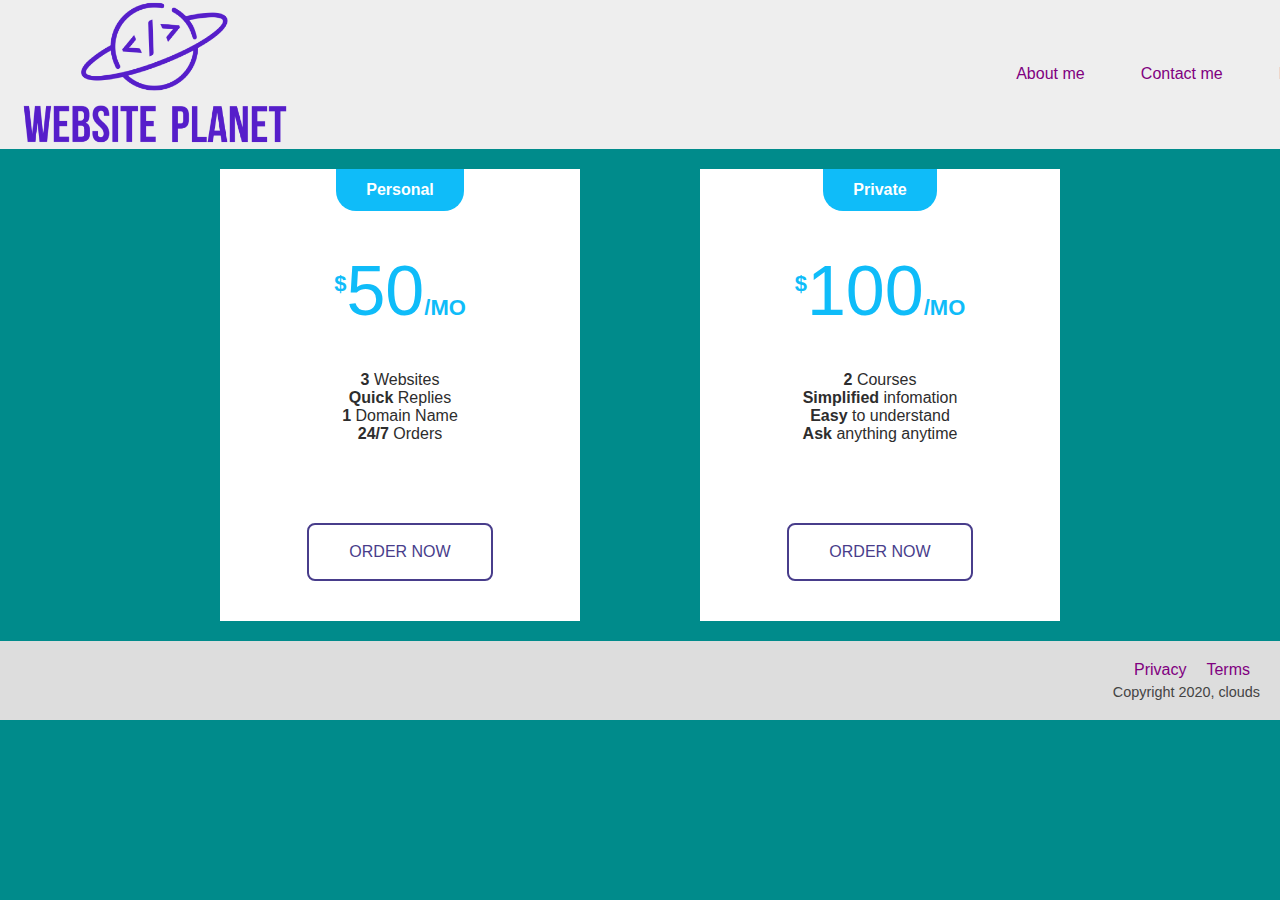
<file: index.html>
<!DOCTYPE html>
<html lang="en">
<head>
  <meta charset="UTF-8">
  <meta name="viewport" content="width=device-width, initial-scale=1.0">
  <link rel="stylesheet" href="styles.css">
  <title>Document</title>
</head>
<body>
  <div class="page-wrapper">
    <header id="header">
      <div class="logo">
        <img src="./websitelogo.png" alt="">
      </div>
      <nav class="nav-bar">
        <ul>
          <li><a class="nav-link" href="about.html">About me</a></li>
          <li><a class="nav-link" href="https://twitter.com/clouds187">Contact me</a></li>
          <li><a class="nav-link" href="https://github.com/aaron47">My Github</a></li>
        </ul>
      </nav>
    </header>
  <div class="pricing-table">
    <div class="pricing-card">
      <h3 class="pricing-card-header">Personal</h3>
      <div class="price"><sup>$</sup>50<span>/MO</span></div>
      <ul>
        <li><strong>3</strong> Websites</li>
        <li><strong>Quick</strong> Replies</li>
        <li><strong>1</strong> Domain Name</li>
        <li><strong>24/7</strong> Orders</li>
      </ul>
      <a href="#" class="order-btn">Order Now</a>
    </div>
    <div class="pricing-card">
      <h3 class="pricing-card-header">Private</h3>
      <div class="price"><sup>$</sup>100<span>/MO</span></div>
      <ul>
        <li><strong>2</strong> Courses</li>
        <li><strong>Simplified</strong> infomation</li>
        <li><strong>Easy </strong> to understand</li>
        <li><strong>Ask</strong> anything anytime</li>
      </ul>
      <a href="#" class="order-btn">Order Now</a>
    </div>
  </div>
  <div class="footer-div">
    <footer>
      <ul>
        <li><a href="#">Privacy</a></li>
        <li><a href="#">Terms</a></li>
      </ul>
      <span>Copyright 2020,  clouds</span>
    </footer>
  </div>
</div>
</body>
</html>
</file>
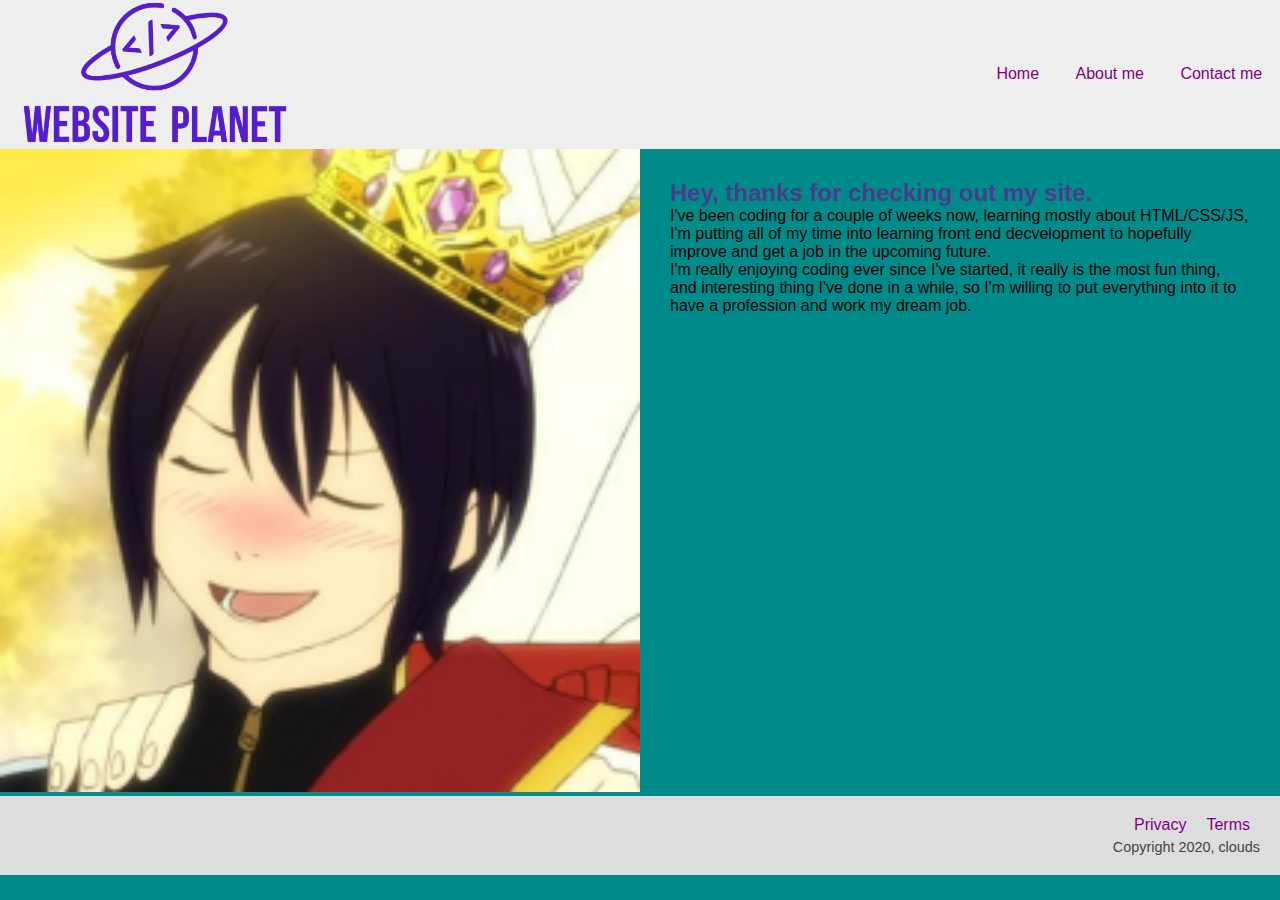
<file: about.html>
<!DOCTYPE html>
<html lang="en">
<head>
  <meta charset="UTF-8">
  <meta name="viewport" content="width=device-width, initial-scale=1.0">
  <link rel="stylesheet" href="styles.css">
  <title>Document</title>
</head>
<body>
  <div class="page-wrapper">
    <header id="header">
      <div class="logo">
        <img src="./websitelogo.png" alt="">
      </div>
      <nav class="nav-bar">
        <ul>
          <li><a class="nav-link" href="index.html">Home</a></li>
          <li><a class="nav-link" href="about.html">About me</a></li>
          <li><a class="nav-link" href="https://twitter.com/clouds187">Contact me</a></li>
          <li><a class="nav-link" href="https://github.com/aaron47">My Github</a></li>
        </ul>
      </nav>
    </header>
    <div class="content-wrapper">
      <div class="two-column-wrapper">
        <div class="profile-image-wrapper">
          <img src="profile.png" alt="profile-image">
        </div>
        <div class="profile-content-wrapper">
          <h2>Hey, thanks for checking out my site.</h2>
          <p>I've been coding for a couple of weeks now, learning mostly about HTML/CSS/JS, I'm putting all of my time into learning front end decvelopment to hopefully improve and get a job in the upcoming future.</p>
          <p>I'm really enjoying coding ever since I've started, it really is the most fun thing, and interesting thing I've done in a while, so I'm willing to put everything into it to have a profession and work my dream job.</p>
        </div>
      </div>
  </div>
  <div class="footer-div">
    <footer>
      <ul>
        <li><a href="#">Privacy</a></li>
        <li><a href="#">Terms</a></li>
      </ul>
      <span>Copyright 2020,  clouds</span>
    </footer>
  </div>
</div>
</body>
</html>
</file>
<file: styles.css>
* {
  margin: 0;
  padding: 0;
  box-sizing: border-box;
  font-family: 'Open Sans', sans-serif;
  text-decoration: none;
  list-style: none;
}

body {
  background-color: darkcyan;
  min-height: 100vh;
  align-items: center;
}

.pricing-table {
  display: flex;
  flex-wrap: wrap;
  justify-content: space-evenly;
  width: min(1600px, 100%);
  margin: auto;
}

.pricing-card {
  flex: 1;
  max-width: 360px;
  background-color: #fff;
  margin: 20px -100px;
  text-align: center;
  cursor: pointer;
  overflow: hidden;
  color: #2d2d2d;
  transition: .3 linear;
}

.pricing-card-header {
  background-color: #0fbcf9;
  display: inline-block;
  color: #fff;
  padding: 12px 30px;
  border-radius: 0 0 20px 20px;
  font-size: 16px;
  font-weight: 600;
  transition: .4s linear;
}

.pricing-card:hover .pricing-card-header{
  box-shadow: 0 0 0 26em #0fbcf9;
}

.price {
  font-size: 70px;
  color: #0fbcf9;
  margin: 40px 0;
  transition: .2s linear;
}

.price sup, .price span {
  font-size: 22px;
  font-weight: 700;
}

.pricing-card:hover, .pricing-card:hover .price {
  color: #fff;
}

.pricing-card-header > li {
  font-size: 16px;
  padding: 10px;
  text-transform: uppercase;
}

.order-btn {
  display: inline-block;
  margin-bottom: 40px;
  margin-top: 80px;
  border: 2px solid darkslateblue;
  color: darkslateblue;
  padding: 18px 40px;
  border-radius: 8px;
  text-transform: uppercase;
  font-weight: 500;
  transition: .3s linear;
}

.order-btn:hover {
  background-color: #0fbcf9;
  background: darkslateblue;
  color: #fff;
}

footer {
  margin-top: 30px 0 100px;
  background-color: #ddd;
  padding: 20px;
}

footer > ul {
  display: flex;
  justify-content: flex-end;
}

footer > ul > li {
  padding: 0 10px;
}

footer > span {
  margin-top: 5px;
  display: flex;
  justify-content: flex-end;
  font-size: 0.9em;
  color: #444;
}

a {
  color: purple;
}

img {
  width: 30vh;
}

header {
  min-height: 75px;
  padding: 0px 20px;
  display: flex;
  justify-content: space-around;
  align-items: center;
  background-color: #eee;
}

.nav-bar > ul {
  width: 35vw;
  display: flex;
  flex-direction: row;
  justify-content: space-evenly;
}

.logo {
  margin-right: 670px;
}

.two-column-wrapper {
  display: grid;
  grid-template-columns: 1fr 1fr;
}

.profile-image-wrapper img {
  width: 100%;
}

.profile-content-wrapper {
  padding: 30px;
}

.profile-content-wrapper > h2{
  color: darkslateblue;
}

@media screen and (max-width: 1100px) {
  .pricing-card {
    flex: 50%
  }
}
</file>
